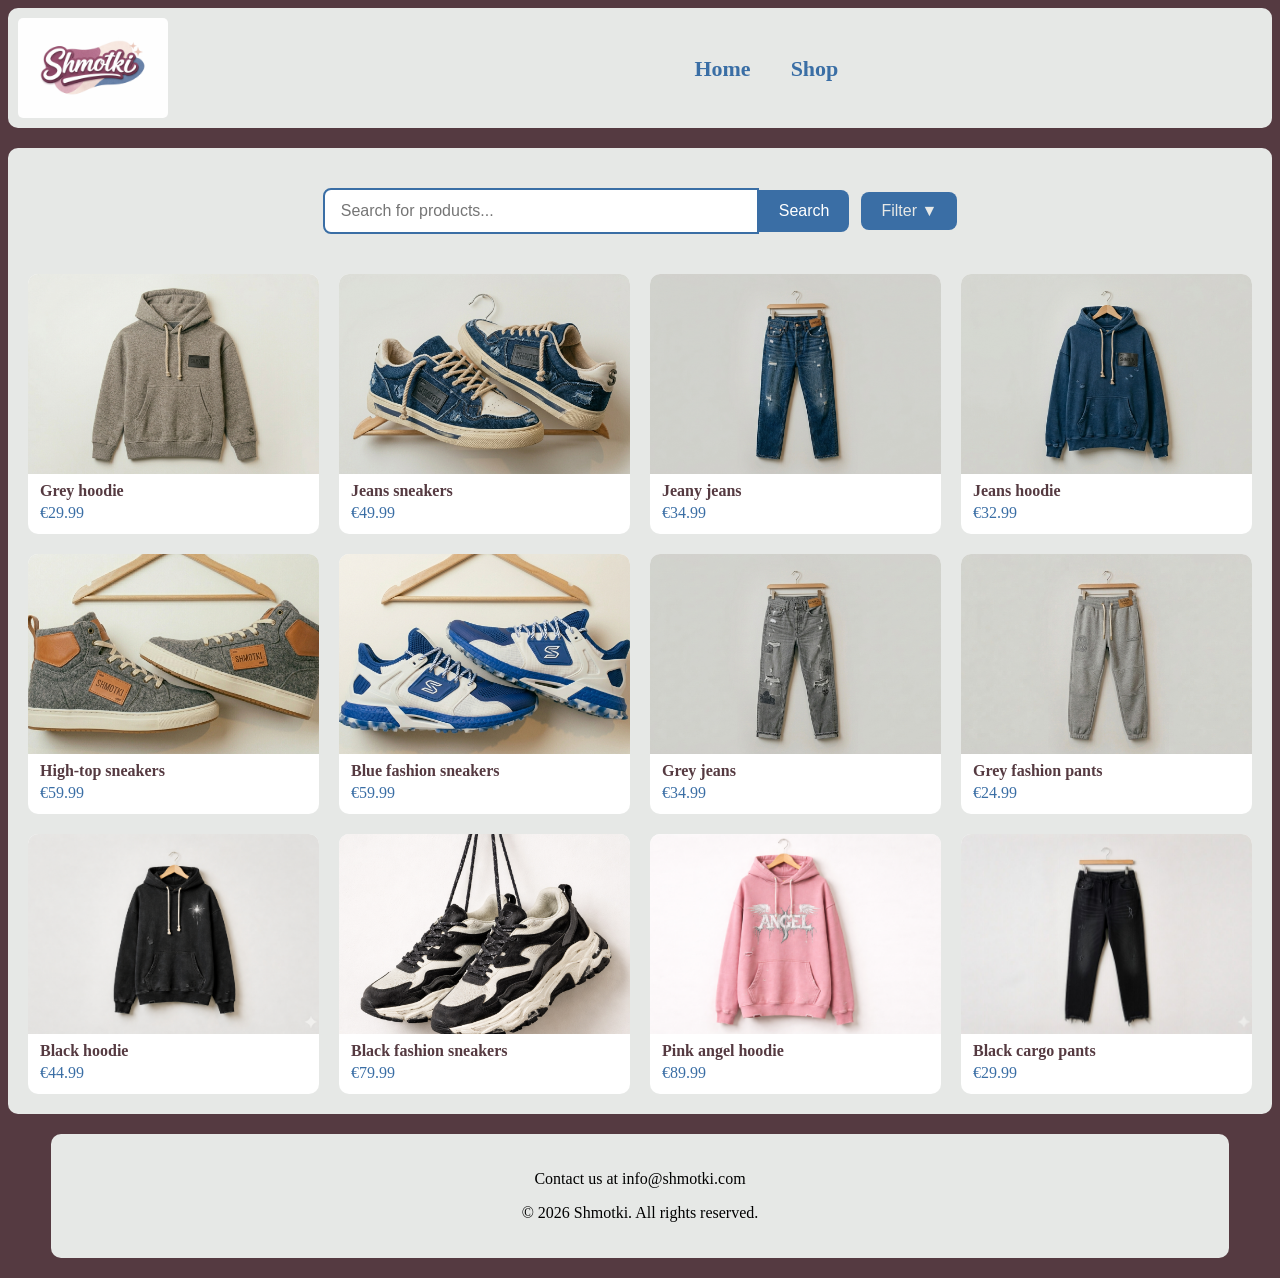
<file: storePage.html>
<!DOCTYPE html>
<html lang="en">
<head>
    <meta charset="UTF-8">
    <meta name="viewport" content="width=device-width, initial-scale=1.0">
    <title>Shmotki</title>
    <link rel="stylesheet" href="style.css">
</head>
<body>
<header>
    <img src="Pictures/ShmotkiLogo.png" alt="Shmotki Logo" class="logo">
    <nav>
        <ul>
            <li><a href="index.html">Home</a></li>
            <li><a href="storePage.html">Shop</a></li>
        </ul>
    </nav>
</header>
<main>
<div class="storeBox">
    <div class="searchBox">
        <input type="text" placeholder="Search for products..." class="searchInput">
        <button class="searchButton">Search</button>
        <div class="filter-wrapper">
            <button class="filter-toggle">Filter ▼</button>
            <div class="filter-dropdown hidden">
                <button class="filter-btn" data-filter="all">All</button>
                <button class="filter-btn" data-filter="hoodies">Hoodies</button>
                <button class="filter-btn" data-filter="shoes">Shoes</button>
                <button class="filter-btn" data-filter="pants">Pants</button>
            </div>
        </div>
    </div>

    <div class="products">
        <div class="card hoodies">
            <img src="Pictures/Hoodie/ShmotkiHoodieGrey.png" alt="Hoodie 1">
            <p class="card-name">Grey hoodie</p>
            <p class="card-price">€29.99</p>
        </div>
        <div class="card shoes">
            <img src="Pictures/Sneakers/ShmotkiSneakers.png" alt="Sneakers 1">
            <p class="card-name">Jeans sneakers</p>
            <p class="card-price">€49.99</p>
        </div>
        <div class="card pants">
            <img src="Pictures/Pants/ShmotkiJeans.png" alt="Pants 1">
            <p class="card-name">Jeany jeans</p>
            <p class="card-price">€34.99</p>
        </div>
        <div class="card hoodies">
            <img src="Pictures/Hoodie/ShmotkiHoodie.png" alt="Hoodie 2">
            <p class="card-name">Jeans hoodie</p>
            <p class="card-price">€32.99</p>
        </div>
        <div class="card shoes">
            <img src="Pictures/Sneakers/SneakersHigh.png" alt="Sneakers 2">
            <p class="card-name">High-top sneakers</p>
            <p class="card-price">€59.99</p>
        </div>
        <div class="card shoes">
            <img src="Pictures/Sneakers/ShmotkiBlueSneakers.png" alt="Sneakers 3">
            <p class="card-name">Blue fashion sneakers</p>
            <p class="card-price">€59.99</p>
        </div>
        <div class="card pants">
            <img src="Pictures/Pants/JeansGrey.png" alt="Pants Grey">
            <p class="card-name">Grey jeans</p>
            <p class="card-price">€34.99</p>
        </div>
        <div class="card pants">
            <img src="Pictures/Pants/GreyPants.png" alt="Pants Grey">
            <p class="card-name">Grey fashion pants</p>
            <p class="card-price">€24.99</p>
        </div>
        <div class="card hoodies">
            <img src="Pictures/Hoodie/BlackHoodie.png" alt="Hoodie black">
            <p class="card-name">Black hoodie</p>
            <p class="card-price">€44.99</p>
        </div>
        <div class="card shoes">
            <img src="Pictures/Sneakers/BlackSneakers.png" alt="Sneakers black">
            <p class="card-name">Black fashion sneakers</p>
            <p class="card-price">€79.99</p>
        </div>
        <div class="card hoodies">
            <img src="Pictures/Hoodie/PinkHoodie.png" alt="Hoodie pink">
            <p class="card-name">Pink angel hoodie</p>
            <p class="card-price">€89.99</p>
        </div>
        <div class="card pants">
            <img src="Pictures/Pants/BlackPants.jpg" alt="Pants black">
            <p class="card-name">Black cargo pants</p>
            <p class="card-price">€29.99</p>
        </div>
    </div>
</div>
</main>
<footer>
    <p class="contacts">Contact us at info@shmotki.com</p>
    <p class="rights">&copy; 2026 Shmotki. All rights reserved.</p>
</footer>
<script src="script.js"></script>
</body>
</html>
</file>
<file: style.css>
body {
    background-color: #553A41;
}
nav ul{
    list-style: none;
    display: flex;
    justify-content: space-between;
    gap: 20px;
    margin: 0;
    padding: 0;
    font-size: 22px;
}
nav ul :hover{
    font-size:28px;
    color: #BB7E8C;

}
header{
    display: flex;
    justify-content: space-between;
    position: relative;
    border-radius: 10px;
    background-color: #E6E8E6;
}
nav{
    position: absolute;
    left: 60%;
    top: 40%;
    transform: translateX(-50%);
    
}
header .logo{
    width: 150px;
    height: auto;
    padding: 10px;
    border-radius: 15px;
}
nav a{
    text-decoration: none;
    color: #3A6EA5;
    font-weight: bold;
    padding: 10px;
}
.hero {
    display: flex;
    justify-content: center;
    align-items: center;
    position: relative;
    padding: 20px;
    background-color: #E6E8E6;
    border-radius: 10px;
    width: 90%;
    margin: 20px auto;
}
.hero .HeroImage{
    width: 80%;
    height: auto;
    border-radius: 10px;
    box-shadow: 0px 4px 8px #3A6EA5;
}
.shopNow {
    position: absolute;
    bottom: 70px;
    left: 200px;
    padding: 10px 20px;
    background-color: #3A6EA5;
    color: #E6E8E6;
    border: none;
    border-radius: 5px;
    font-size: 18px;
    cursor: pointer;
    width: 150px;
    transition: transform 0.3s ease, background-color 0.3s ease;
}
.shopNow:hover {
    background-color: #BB7E8C;
    transform: scale(1.5);
}
.offers, .newArrivals {
    width: 90%;
    margin: 20px auto;
    background-color: #E6E8E6;
    border-radius: 10px;
    width: 100%;
    text-align: left;
    padding: 20px;
}
footer {
    text-align: center;
    padding: 20px;
    background-color: #E6E8E6;
    border-radius: 10px;
    width: 90%;
    margin: 20px auto;
}
.filter-wrapper {
    position: relative;
    margin-left: 12px;
}

.filter-toggle {
    padding: 10px 20px;
    background-color: #3A6EA5;
    color: #E6E8E6;
    border: none;
    border-radius: 8px;
    font-size: 16px;
    cursor: pointer;
}

.filter-dropdown {
    position: absolute;
    top: 110%;
    left: 0;
    background-color: #E6E8E6;
    border-radius: 8px;
    padding: 10px;
    display: flex;
    flex-direction: column;
    gap: 8px;
    box-shadow: 0 4px 10px rgba(0,0,0,0.3);
    z-index: 10;
}

.filter-dropdown.hidden {
    display: none;
}

.filter-btn {
    background: none;
    border: 1px solid #3A6EA5;
    border-radius: 6px;
    padding: 6px 12px;
    cursor: pointer;
    color: #3A6EA5;
    font-size: 15px;
}

.filter-btn:hover {
    background-color: #3A6EA5;
    color: white;
}
.products {
    display: grid;
    grid-template-columns: repeat(4, 1fr);
    gap: 20px;
}
.card {
    background-color: white;
    border-radius: 10px;
    overflow: hidden;
    display: flex;
    flex-direction: column;
}
.card img {
    width: 100%;
    height: 200px;
    object-fit: cover;
}
.card-name {
    padding: 8px 12px 4px;
    font-weight: bold;
    color: #553A41;
    margin: 0;
}
.card-price {
    padding: 0 12px 12px;
    color: #3A6EA5;
    font-size: 16px;
    margin: 0;
}
.card.hidden {
    display: none;
}
.storeBox {
    display: flex;
    flex-direction: column;
    background-color: #E6E8E6;
    padding: 20px;
    border-radius: 10px;
    gap: 20px;
    margin-top: 20px;
}
.searchBox {
    display: flex;
    align-items: center;
    justify-content: center;
    gap: 0; 
    margin: 20px auto;
    width: 90%;
}
.searchInput {
    width: 400px;       
    padding: 12px 16px; 
    font-size: 16px;
    border: 2px solid #3A6EA5;
    border-radius: 8px 0 0 8px; 
    outline: none;
}
.searchButton {
    padding: 12px 20px;
    background-color: #3A6EA5;
    color: white;
    border: none;
    border-radius: 0 8px 8px 0;
    font-size: 16px;
    cursor: pointer;
}
.card-prices {
    display: flex;
    gap: 10px;
    padding: 0 12px 12px;
    align-items: center;
}

.card-prices .card-price {
    padding: 0;
}
.old-price {
    text-decoration: line-through;
    color: #aaa;
    font-size: 14px;
}

.new-price {
    color: #e63946; 
    font-weight: bold;
    font-size: 16px;
}
hr {
    border: none;
    border-top: 2px solid #191919;
    margin: 10px 0;
}
</file>
